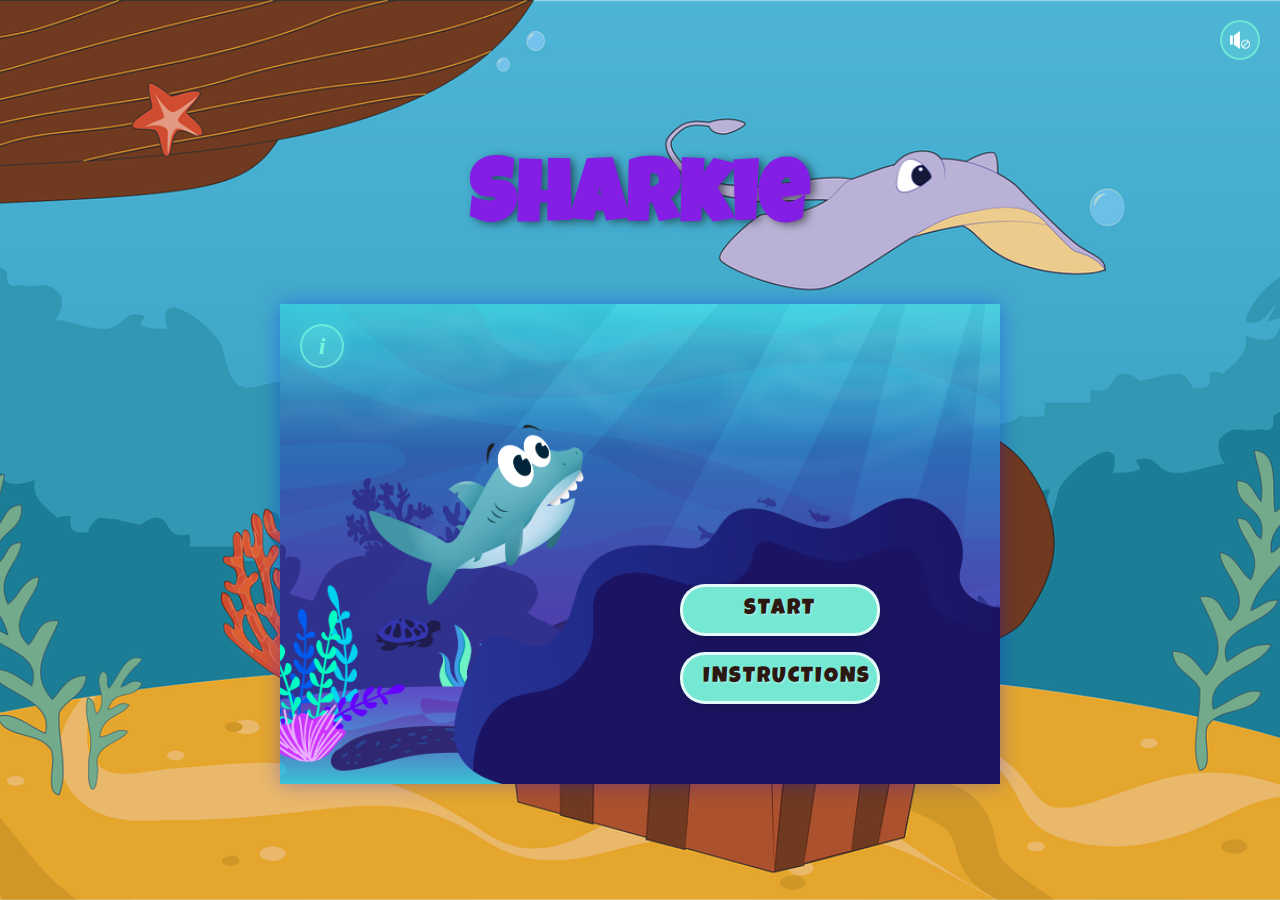
<file: index.html>
<!DOCTYPE html>
<html lang="en">

<head>
    <meta charset="UTF-8">
    <meta name="viewport" content="width=device-width, initial-scale=1.0">
    <link rel="stylesheet" href="./style.css">
    <title>Sharkie</title>
    <link rel="icon" type="image/x-icon" href="./img/1.Sharkie/1.IDLE/1.png">

    <!-- Basis-Klassen -->
    <script src="./models/drawable-objects.class.js"></script>
    <script src="./models/movable-object.class.js"></script>
    <script src="./models/keyboard.class.js"></script>
    <script src="./models/level.class.js"></script>

    <!-- Audio Manager -->
    <script src="./models/audio-manager.class.js"></script>

     <!-- Game Over -->
    <script src="./models/game-over.class.js"></script>
    <script src="./models/victory-screen.class.js"></script>

    <!-- Animation Manager -->
    <script src="./models/character-animation-manager.class.js"></script>
    <script src="./models/bubble-manager.class.js"></script>

    <!-- Charakter und Gegner-Basis -->
    
    <script src="./models/character.class.js"></script>
    <script src="./models/character-combat.class.js"></script>
    <script src="./models/enemy.class.js"></script>

    <!-- Gegner-Typen -->
    <script src="./models/enemyJelly.class.js"></script>
    <script src="./models/enemyPink.class.js"></script>
    <script src="./models/enemyYellow.class.js"></script>
    <script src="./models/enemyBubble.class.js"></script>
    <script src="./models/endboss-animation.class.js"></script>
    <script src="./models/endboss.class.js"></script>

    <!-- Sammelbare Objekte -->
    <script src="./models/posion.class.js"></script>
    <script src="./models/lighter.class.js"></script>
    <script src="./models/coins.class.js"></script>

    <!-- throwable objects -->
    <script src="./models/normal-bubble.class.js"></script>
    <script src="./models/poison-bubble.class.js"></script>

    <!-- UI-Elemente -->
    <script src="./models/status-bar.class.js"></script>
    <script src="./models/coin-bar.class.js"></script>
    <script src="./models/poison-bar.class.js"></script>
    <script src="./models/cooldown-display.class.js"></script>
    <script src="./models/endboss-status-bar.class.js"></script>

    <!-- Hintergrund -->
    <script src="./models/background-object.class.js"></script>

    <!-- Level-Daten -->
    <script src="./levels/level1.js"></script>

     <!-- Mobile Controls -->
    <script src="./models/mobile-controls.js"></script>

    <!-- World und Game zuletzt -->
    <script src="./models/world.class.js"></script>
    <script src="./js/game.js"></script>
</head>

<body onload="init()">

    <h1>Sharkie</h1>

    <div class="sound-btn-container">
        <button class="sound-btn" onclick="toggleSound()">
            <img src="img/6.Botones/mute.png" alt="Sound Toggle" id="soundIcon">
        </button>
    </div>

    <canvas id="canvas" width="720" height="480" style="display: none;"></canvas>

    <div id="start-screen" class="start-screen">

        <div class="impressum-btn-container">
            <a href="impressum.html" class="impressum-btn">
                <span>i</span>
            </a>
        </div>
        
        <!-- Main Menu Buttons -->
        <div class="btns-container" id="main-menu">
            <button class="btn start-btn" onclick="startGame()">Start</button>
            <button class="btn" onclick="showInstructions()">Instructions</button>
        </div>
    
        <!-- Instructions Screen (initially hidden) -->
        <div class="instructions-container" id="instructions" style="display: none;">
            <div class="instruction-row">
                <div class="instruction-item">
                    <img src="img/6.Botones/Key/arrow keys.png" alt="Arrow Keys" class="key-img">
                    <img src="img/6.Botones/Tittles/Move title.png" alt="Move" class="title-img">
                </div>
            </div>
            <div class="instruction-row">
                <div class="instruction-item">
                    <div class="attack-keys">
                        <img src="img/6.Botones/Key/Space Bar key.png" alt="Space" class="key-img">
                        <img src="img/6.Botones/Key/D key.png" alt="D Key" class="key-img">
                    </div>
                    <img src="img/6.Botones/Tittles/Attack tittle.png" alt="Attack" class="title-img">
                </div>
            </div>
            <button class="btn back-btn" onclick="hideInstructions()">Back</button>
        </div>
    </div>

    <div id="loading-screen" style="display: none;">
        <div class="loading-content">
            <img src="img/1.Sharkie/1.IDLE/1.png" class="loading-sharkie">
            <div class="loading-bar-container">
                <div class="loading-bar"></div>
            </div>
            <div class="loading-text">Loading...</div>
        </div>
    </div>

    <div class="rotate-device">
        <img src="img/rotate-device.png" alt="Rotate Device">
        <p>Please rotate your device</p>
        <p>For the best experience!</p>
    </div>

    <div class="mobile-controls">
        <div class="movement-controls">
            <!-- Erste Reihe: Nur Pfeil nach oben -->
            <div class="control-row">
                <button class="mobile-btn up-btn">↑</button>
            </div>
            <!-- Zweite Reihe: Links, Runter, Rechts -->
            <div class="control-row">
                <button class="mobile-btn left-btn">←</button>
                <button class="mobile-btn down-btn">↓</button>
                <button class="mobile-btn right-btn">→</button>
            </div>
        </div>
        
        <div class="action-controls">
            <button class="mobile-btn bubble-btn">BUBBLE</button>
            <button class="mobile-btn slap-btn">SLAP</button>
        </div>
    </div>

</body>

</html>
</file>
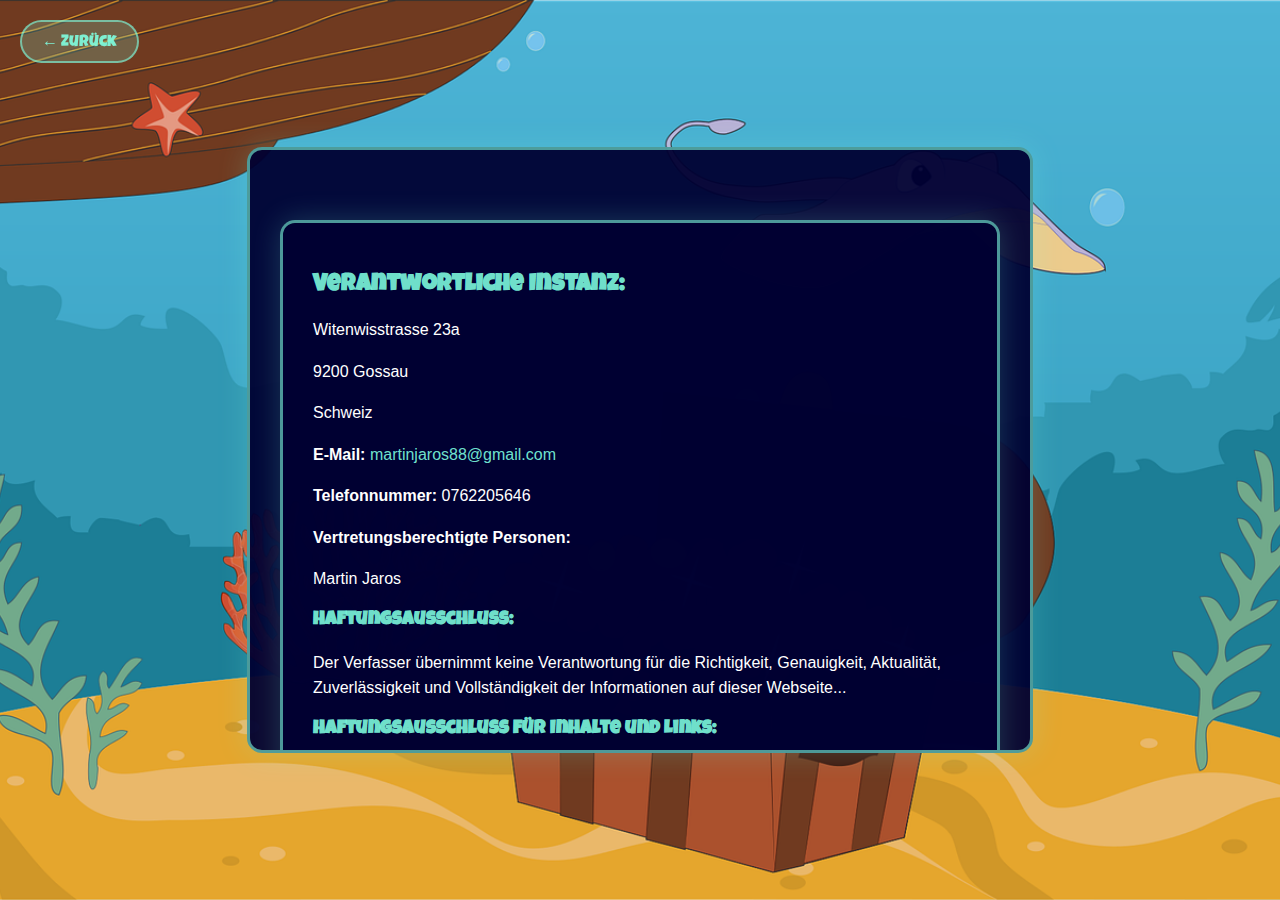
<file: impressum.html>
<!DOCTYPE html>
<html lang="en">
<head>
    <meta charset="UTF-8">
    <meta name="viewport" content="width=device-width, initial-scale=1.0">
    <link rel="stylesheet" href="./style.css">
    <title>Sharkie</title>
    <link rel="icon" type="image/x-icon" href="./img/1.Sharkie/1.IDLE/1.png">
</head>
<body>
    <div class="impressum-wrapper">
        <div class="impressum-content">
            <a href="index.html" class="back-to-game">← Zurück</a>
            
            <div class="impressum-container">
                <h2>Verantwortliche Instanz:</h2>
                <p>Witenwisstrasse 23a</p>
                <p>9200 Gossau</p>
                <p>Schweiz</p>
                <p><strong>E-Mail:</strong>
                    <a href="mailto:martinjaros88@gmail.com">martinjaros88@gmail.com</a>
                </p>
                <p><strong>Telefonnummer:</strong> 0762205646</p>
                <p><strong>Vertretungsberechtigte Personen:</strong></p>
                <p>Martin Jaros</p>
                
                <h3>Haftungsausschluss:</h3>
                <p>Der Verfasser übernimmt keine Verantwortung für die Richtigkeit, Genauigkeit, Aktualität, Zuverlässigkeit und Vollständigkeit der Informationen auf dieser Webseite...</p>
                
                <h3>Haftungsausschluss für Inhalte und Links:</h3>
                <p>Verweise und Links auf Webseiten Dritter liegen ausserhalb unseres Verantwortungsbereichs...</p>
                
                <h3>Urheberrechtserklärung:</h3>
                <p>Das Urheberrecht sowie alle anderen Rechte an den Inhalten, Bildern, Fotos und anderen Dateien auf der Webseite gehören ausschliesslich oder den ausdrücklich benannten Rechtsinhabern...</p>

                <h3>Über das Projekt "Sharkie":</h3>
                <p>
                    "Sharkie" ist ein browserbasiertes 2D-Unterwasser-Abenteuerspiel, das im Rahmen der Weiterbildung zum Web Developer bei der Developer Akademie GmbH entwickelt wurde. In diesem Spiel steuert der Spieler einen Hai durch eine lebendige Unterwasserwelt, sammelt Münzen und Gifttränke, und kämpft gegen verschiedene Gegner wie Quallen und andere Meeresbewohner.
                </p>
            
                <h3>Technische Umsetzung:</h3>
                <p>
                    Das Spiel wurde mit folgenden Technologien und Konzepten entwickelt:
                    - Objektorientierte Programmierung mit JavaScript<br>
                    - HTML5 Canvas für die Spielegrafik<br>
                    - Fortgeschrittene Kollisionserkennung<br>
                    - Animationssysteme für Charaktere und Gegner<br>
                    - Statusanzeigen für Leben, Münzen und Fähigkeiten<br>
                    - Responsive Design mit Touch-Controls für mobile Geräte
                </p>
            
                <h3>Spielfeatures:</h3>
                <p>
                    - Verschiedene Gegnertypen mit unterschiedlichen Verhaltensmustern<br>
                    - Sammelbare Objekte (Münzen und Gifttränke)<br>
                    - Kampfsystem mit normalen und Gift-Blasen<br>
                    - Animierte Charaktere und Hintergründe<br>
                    - Endgegner mit eigener Statusanzeige<br>
                    - Sound-Effekte und Hintergrundmusik
                </p>
            
                <h3>Entwickelt im Rahmen der Weiterbildung bei:</h3>
                <p>
                    Developer Akademie GmbH<br>
                    <a href="https://developerakademie.com" target="_blank">www.developerakademie.com</a>
                </p>
            
                <h3>Projektkontext:</h3>
                <p>
                    Dieses Spiel wurde als praktisches Projekt entwickelt, um fortgeschrittene JavaScript-Konzepte wie objektorientierte Programmierung, Canvas-Manipulation und Spieleentwicklung zu demonstrieren.
                </p>
            </div>
            </div>
        </div>
    </div>
</body>
</html>
</file>
<file: style.css>
body{
    display: flex;
    flex-direction: column;
    align-items: center;
    justify-content: center; 
    min-height: 100vh;     
    font-family: 'luckiest-guy', Georgia, 'Times New Roman', Times, serif;
    background-image: url('img/3. Background/background.png');
    background-size: cover;
    background-position: center;
    background-repeat: no-repeat;
    height: 100vh;
    margin: 0;
}

canvas, .start-screen {
    background-color: black;
    display: block;
    width: 720px;
    height: 480px; 
}


h1{
    font-size: 88px;
    margin-top: 42px;
    color: rgb(133, 30, 229);
    text-shadow: 4px 2px 8px rgba(0, 0, 0, 0.5);
}

@font-face {
    font-family: 'luckiest-guy';
    src: url('./img/5.Font/LuckiestGuy-Regular.ttf');
}

/* Smartphones ------------------*/
@media only screen and (max-width: 720px) {
    canvas, .start-screen {
        width: 100%;
        height: auto;
        aspect-ratio: 3/2;
    }
}

/* Smartphones ------------------*/
@media only screen and (max-height: 480px){
    canvas {
        height: 100vh;
    }
}

.start-screen, canvas {
    transition: opacity 0.5s ease-in-out;
}

.start-screen {
    aspect-ratio: 3 / 2;
    width: 720px;
    background-image: url('img/3. Background/Mesa de trabajo 1.png');
    background-size: cover;
    background-position: center;
    background-repeat: no-repeat;
    display: flex;
    justify-content: flex-end;  
    align-items: flex-end;     
    position: relative;
    box-shadow: 0 0 20px rgba(0, 0, 255, 0.3);  
}

.btns-container {
    display: flex;
    flex-direction: column;
    margin-bottom: 64px;       
    margin-right: 120px;        
    width: 200px;
    animation: float 3s ease-in-out infinite;  
}

.btn {
    margin-bottom: 16px;
    border: 3px solid rgba(255, 255, 255, 0.8);
    background-color: rgba(127, 255, 224, 0.9);  
    color: #2c1810;  
    border-radius: 25px;  
    padding: 12px 20px;  
    font-size: 22px;
    transition: all 0.3s ease;
    font-family: 'luckiest-guy', Arial, sans-serif;  
    text-transform: uppercase;  
    letter-spacing: 2px;
    box-shadow: 0 4px 15px rgba(0, 0, 0, 0.2);
    text-shadow: 1px 1px 2px rgba(255, 255, 255, 0.5);  
    position: relative;
    overflow: hidden;  
}

.btn::after {
    content: '';
    position: absolute;
    top: -50%;
    left: -50%;
    width: 200%;
    height: 200%;
    background: linear-gradient(
        45deg,
        transparent,
        rgba(255, 255, 255, 0.3),
        transparent
    );
    transform: rotate(45deg);
    transition: all 0.3s ease;
    opacity: 0;
}

.btn:hover {
    cursor: pointer;
    transform: translateY(-3px) scale(1.02);
    background-color: rgba(127, 255, 224, 1);
    box-shadow: 0 6px 20px rgba(0, 0, 0, 0.25);
    color: #1a0f0a;  
}

.btn:hover::after {
    opacity: 1;
    transform: rotate(45deg) translate(50%, 50%);
}

.btn:active {
    transform: translateY(1px) scale(0.98);
}

/* Schwebende Animation */
@keyframes float {
    0%, 100% {
        transform: translateY(0);
    }
    50% {
        transform: translateY(-10px);
    }
}


@media only screen and (max-width: 720px) {
    .start-screen {
        width: 100%;
        min-height: 300px;
    }
    
    .btns-container {
        margin-right: 40px;
        margin-bottom: 40px;
        width: 160px;
    }
    
    .btn {
        font-size: 18px;
        padding: 10px 16px;
    }
}


.btn:disabled {
    opacity: 0.6;
    cursor: not-allowed;
    transform: none;
}


.btn.start-btn {
    animation: pulse 2s infinite;
}

@keyframes pulse {
    0% {
        box-shadow: 0 4px 15px rgba(0, 0, 0, 0.2);
    }
    50% {
        box-shadow: 0 4px 25px rgba(127, 255, 224, 0.4);
    }
    100% {
        box-shadow: 0 4px 15px rgba(0, 0, 0, 0.2);
    }
}

.btn.start-btn:hover {
    animation: none; 
    transform: translateY(-3px) scale(1.05);
    background-color: rgba(127, 255, 224, 1);
    box-shadow: 0 6px 25px rgba(127, 255, 224, 0.8);
}

.sound-btn-container {
    position: fixed;
    top: 20px;
    right: 20px;
    z-index: 1000;
}

.sound-btn {
    width: 40px;
    height: 40px;
    border-radius: 50%;
    background: rgba(127, 255, 224, 0.2);
    border: 2px solid rgba(127, 255, 224, 0.6);
    cursor: pointer;
    display: flex;
    justify-content: center;
    align-items: center;
    transition: all 0.3s ease;
}

.sound-btn img {
    width: 100%;
    height: 100%;
    object-fit: contain;
}

.sound-btn:hover {
    background: rgba(127, 255, 224, 0.3);
    transform: scale(1.1);
}

.sound-btn img {
    width: 20px;
    height: 20px;
    filter: brightness(0) invert(1);
}


.sound-btn {
    animation: floatButton 2s ease-in-out infinite;
}

@keyframes floatButton {
    0%, 100% {
        transform: translateY(0);
    }
    50% {
        transform: translateY(-5px);
    }
}

.instructions-container {
    position: absolute;
    inset: 0; 
    display: flex;
    flex-direction: column;
    align-items: center;
    justify-content: center;
    gap: 40px;
    background: linear-gradient(
        135deg,
        rgba(0, 0, 0, 0.9) 0%,
        rgba(0, 20, 40, 0.8) 100%
    );
    backdrop-filter: blur(5px);
    padding: 32px;
    width: 440px;      
    height: 320px;       
    margin: auto;          
    border-radius: 15px;  
    border: 3px solid rgba(127, 255, 224, 0.6);
    box-shadow: 0 0 30px rgba(127, 255, 224, 0.2);
}

.instruction-row {
    display: flex;
    justify-content: center;
    width: 100%;
    gap: 20px;
}

.instruction-item {
    display: flex;
    align-items: center;
    gap: 24px;
}

.key-img {
    height: 45px;        
    object-fit: contain;
}

.title-img {
    height: 30px;     
    object-fit: contain;
}

.attack-keys {
    display: flex;
    gap: 12px;
}

.back-btn {
    margin-top: 32px;
}

@keyframes fadeIn {
    from {
        opacity: 0;
        transform: scale(0.95) translateY(-10px);
    }
    to {
        opacity: 1;
        transform: scale(1) translateY(0);
    }
}

.instructions-container {
    animation: fadeIn 0.4s cubic-bezier(0.4, 0, 0.2, 1);
}


@media only screen and (max-width: 720px) {
    .instructions-container {
        width: 90%;    
        height: auto;  
        padding: 20px; 
        gap: 20px;    
    }

    .instruction-row {
        flex-direction: column; 
        align-items: center;
        gap: 15px;
    }

    .instruction-item {
        gap: 15px;   
    }

    .key-img {
        height: 35px; 
    }

    .title-img {
        height: 25px; 
    }

    .attack-keys {
        gap: 8px;     
    }

    .back-btn {
        margin-top: 20px;
        padding: 8px 16px;  
        font-size: 16px;
    }
}

@media only screen and (max-width: 480px) {
    .instructions-container {
        width: 95%;
        padding: 15px;
        gap: 15px;
    }

    .key-img {
        height: 30px;
    }

    .title-img {
        height: 20px;
    }
}

@media only screen and (max-height: 480px) {
    .instructions-container {
        flex-direction: row; 
        height: 80%;
        gap: 20px;
        padding: 15px;
    }

    .instruction-row {
        margin: 0;
    }

    .back-btn {
        position: absolute;
        bottom: 10px;
        right: 10px;
    }
}

@keyframes loading {
    0% { width: 0%; }
    100% { width: 100%; }
}

@keyframes fadeOut {
    from { opacity: 1; }
    to { opacity: 0; }
}

.rotate-device {
    display: none;
    position: fixed;
    top: 0;
    left: 0;
    width: 100%;
    height: 100%;
    background-color: rgba(0, 0, 50, 0.9);
    z-index: 2000;
    justify-content: center;
    align-items: center;
    flex-direction: column;
    text-align: center;
    padding: 20px;
}

.rotate-device img {
    width: 80px;
    height: 80px;
    margin-bottom: 20px;
    animation: rotate 2s infinite;
}

.rotate-device p {
    color: white;
    font-family: 'luckiest-guy';
    font-size: 24px;
    margin: 10px;
}

@keyframes rotate {
    0% { transform: rotate(0deg); }
    25% { transform: rotate(90deg); }
    100% { transform: rotate(90deg); }
}

@media screen and (max-width: 768px) and (orientation: portrait) {
    .rotate-device {
        display: flex;
    }
    
    canvas, .start-screen {
        display: none;
    }
}

@media screen and (max-width: 768px) {
    h1 {
        display: none;
    }

    .mobile-controls {
        padding: 15px;
        gap: 15px;
    }

    .mobile-controls button {
        font-size: 20px;
    }
}

@media screen and (max-width: 768px) and (orientation: portrait) {
    h1 {
        display: none;
    }
}

@media screen and (max-height: 480px) {
    h1 {
        display: none;
    }

    .mobile-controls {
        padding: 10px;
        gap: 10px;
    }
}

@media only screen and (max-width: 1024px) {
    .mobile-controls {
        padding: 20px;
        gap: 20px;
    }

    .mobile-controls button {
        font-size: 24px;
    }

    .sound-btn-container {
        top: 10px;
        right: 10px;
    }

    .sound-btn {
        width: 35px;
        height: 35px;
    }

    .sound-btn img {
        width: 18px;
        height: 18px;
    }
}

.mobile-controls {
    display: none;
    position: fixed;
    bottom: 20px;
    left: 0;
    right: 0;
    padding: 10px;
    justify-content: space-between;
    pointer-events: none; 
    z-index: 1; 
}

.movement-controls {
    display: flex;
    flex-direction: column;
    gap: 10px;
    pointer-events: auto;
    margin-top: 30px;
}

.control-row {
    display: flex;
    gap: 10px;
    justify-content: center;
}

.control-row:first-child {
    justify-content: center;
    margin-bottom: 10px;
}

.mobile-btn {
    width: 60px;
    height: 60px;
    border-radius: 50%;
    background-color: rgba(127, 255, 224, 0.6);
    border: 2px solid rgba(255, 255, 255, 0.8);
    color: white;
    font-family: 'luckiest-guy';
    font-size: 20px;
    display: flex;
    align-items: center;
    justify-content: center;
    cursor: pointer;
    user-select: none;
    -webkit-tap-highlight-color: transparent;
}

.action-controls {
    display: flex;
    flex-direction: column;
    gap: 10px;
    pointer-events: auto;
}

.action-controls .mobile-btn {
    width: 80px;
    height: 80px;
    font-size: 16px;
}

.mobile-btn:active {
    transform: scale(0.95);
    background-color: rgba(127, 255, 224, 0.8);
}

@media screen and (max-width: 768px) and (orientation: landscape) {
    .mobile-controls.show-controls {
        display: flex;
    }
}

.movement-controls, .action-controls {
    pointer-events: auto;
}

.game-over-screen, .victory-screen {
    z-index: 2;
    pointer-events: auto;
}

.try-again-btn, .restart-btn {
    pointer-events: auto;
    z-index: 3;
    position: relative;
}

.impressum-btn-container {
    position: absolute;
    top: 20px;
    left: 20px;
    z-index: 1000;
}

.impressum-btn {
    width: 40px;
    height: 40px;
    border-radius: 50%;
    background: rgba(127, 255, 224, 0.2);
    border: 2px solid rgba(127, 255, 224, 0.6);
    display: flex;
    align-items: center;
    justify-content: center;
    text-decoration: none;
    font-family: 'Georgia', serif;  /* Elegantere Schriftart für das "i" */
    font-size: 24px;
    font-style: italic;  /* Kursives "i" */
    font-weight: bold;
    color: rgba(127, 255, 224, 0.9);
    transition: all 0.3s ease;
    box-shadow: 0 0 15px rgba(127, 255, 224, 0.2);
    position: relative;
    overflow: hidden;
}


.impressum-btn::before {
    content: '';
    position: absolute;
    top: 0;
    left: 0;
    width: 100%;
    height: 100%;
    background: radial-gradient(
        circle at center,
        rgba(127, 255, 224, 0.2) 0%,
        transparent 70%
    );
    opacity: 0;
    transition: opacity 0.3s ease;
}

.impressum-btn:hover {
    transform: scale(1.1);
    background: rgba(127, 255, 224, 0.3);
    border-color: rgba(127, 255, 224, 0.8);
    box-shadow: 0 0 20px rgba(127, 255, 224, 0.4);
}

.impressum-btn:hover::before {
    opacity: 1;
}

.impressum-btn span {
    position: relative;
    z-index: 1;
    transition: transform 0.3s ease;
}

.impressum-btn:hover span {
    transform: scale(1.1);
}

/* Impressum Page Styling */
.impressum-container {
    max-width: 800px;
    margin: 40px auto;
    padding: 30px;
    background: rgba(0, 0, 50, 0.9);
    border-radius: 15px;
    border: 3px solid rgba(127, 255, 224, 0.6);
    box-shadow: 0 0 30px rgba(127, 255, 224, 0.2);
    color: white;
}

.impressum-container h2, 
.impressum-container h3 {
    color: rgba(127, 255, 224, 0.9);
    margin-bottom: 20px;
    font-family: 'luckiest-guy';
}

.impressum-container p {
    margin-bottom: 15px;
    line-height: 1.6;
    font-family: Arial, sans-serif;
}

.impressum-container a {
    color: rgba(127, 255, 224, 0.9);
    text-decoration: none;
    transition: color 0.3s ease;
}

.impressum-container a:hover {
    color: rgba(127, 255, 224, 1);
    text-decoration: underline;
}

.back-to-game {
    position: fixed;
    top: 20px;
    left: 20px;
    padding: 10px 20px;
    background: rgba(127, 255, 224, 0.2);
    border: 2px solid rgba(127, 255, 224, 0.6);
    border-radius: 25px;
    color: rgba(127, 255, 224, 0.9);
    text-decoration: none;
    font-family: 'luckiest-guy';
    transition: all 0.3s ease;
}

.back-to-game:hover {
    background: rgba(127, 255, 224, 0.3);
    transform: translateY(-2px);
}

@media only screen and (max-width: 768px) {
    .impressum-container {
        margin: 20px;
        padding: 20px;
    }
    
    .impressum-btn {
        width: 35px;
        height: 35px;
        font-size: 20px;
    }
}

/* Impressum Wrapper und Content Styling */
.impressum-wrapper {
    display: flex;
    justify-content: center;
    align-items: center;
    min-height: 100vh;
}

.impressum-content {
    width: 720px;
    height: 60vh;
    background: rgba(0, 0, 50, 0.95);
    border-radius: 15px;
    border: 3px solid rgba(127, 255, 224, 0.6);
    box-shadow: 0 0 30px rgba(127, 255, 224, 0.2);
    position: relative;
    overflow-y: auto;
    padding: 30px;
    margin: 20px; 
}

.impressum-content::-webkit-scrollbar {
    width: 8px;
}

.impressum-content::-webkit-scrollbar-track {
    background: rgba(127, 255, 224, 0.1);
    border-radius: 4px;
}

.impressum-content::-webkit-scrollbar-thumb {
    background: rgba(127, 255, 224, 0.6);
    border-radius: 4px;
}

.impressum-content::-webkit-scrollbar-thumb:hover {
    background: rgba(127, 255, 224, 0.8);
}

@media only screen and (max-width: 768px) {
    .impressum-content {
        width: 100%;
        height: auto;
        max-height: 80vh;
        margin: 20px;
    }
    
    .back-to-game {
        position: sticky;
        top: 0;
        margin-bottom: 20px;
        display: inline-block;
    }
}
</file>
